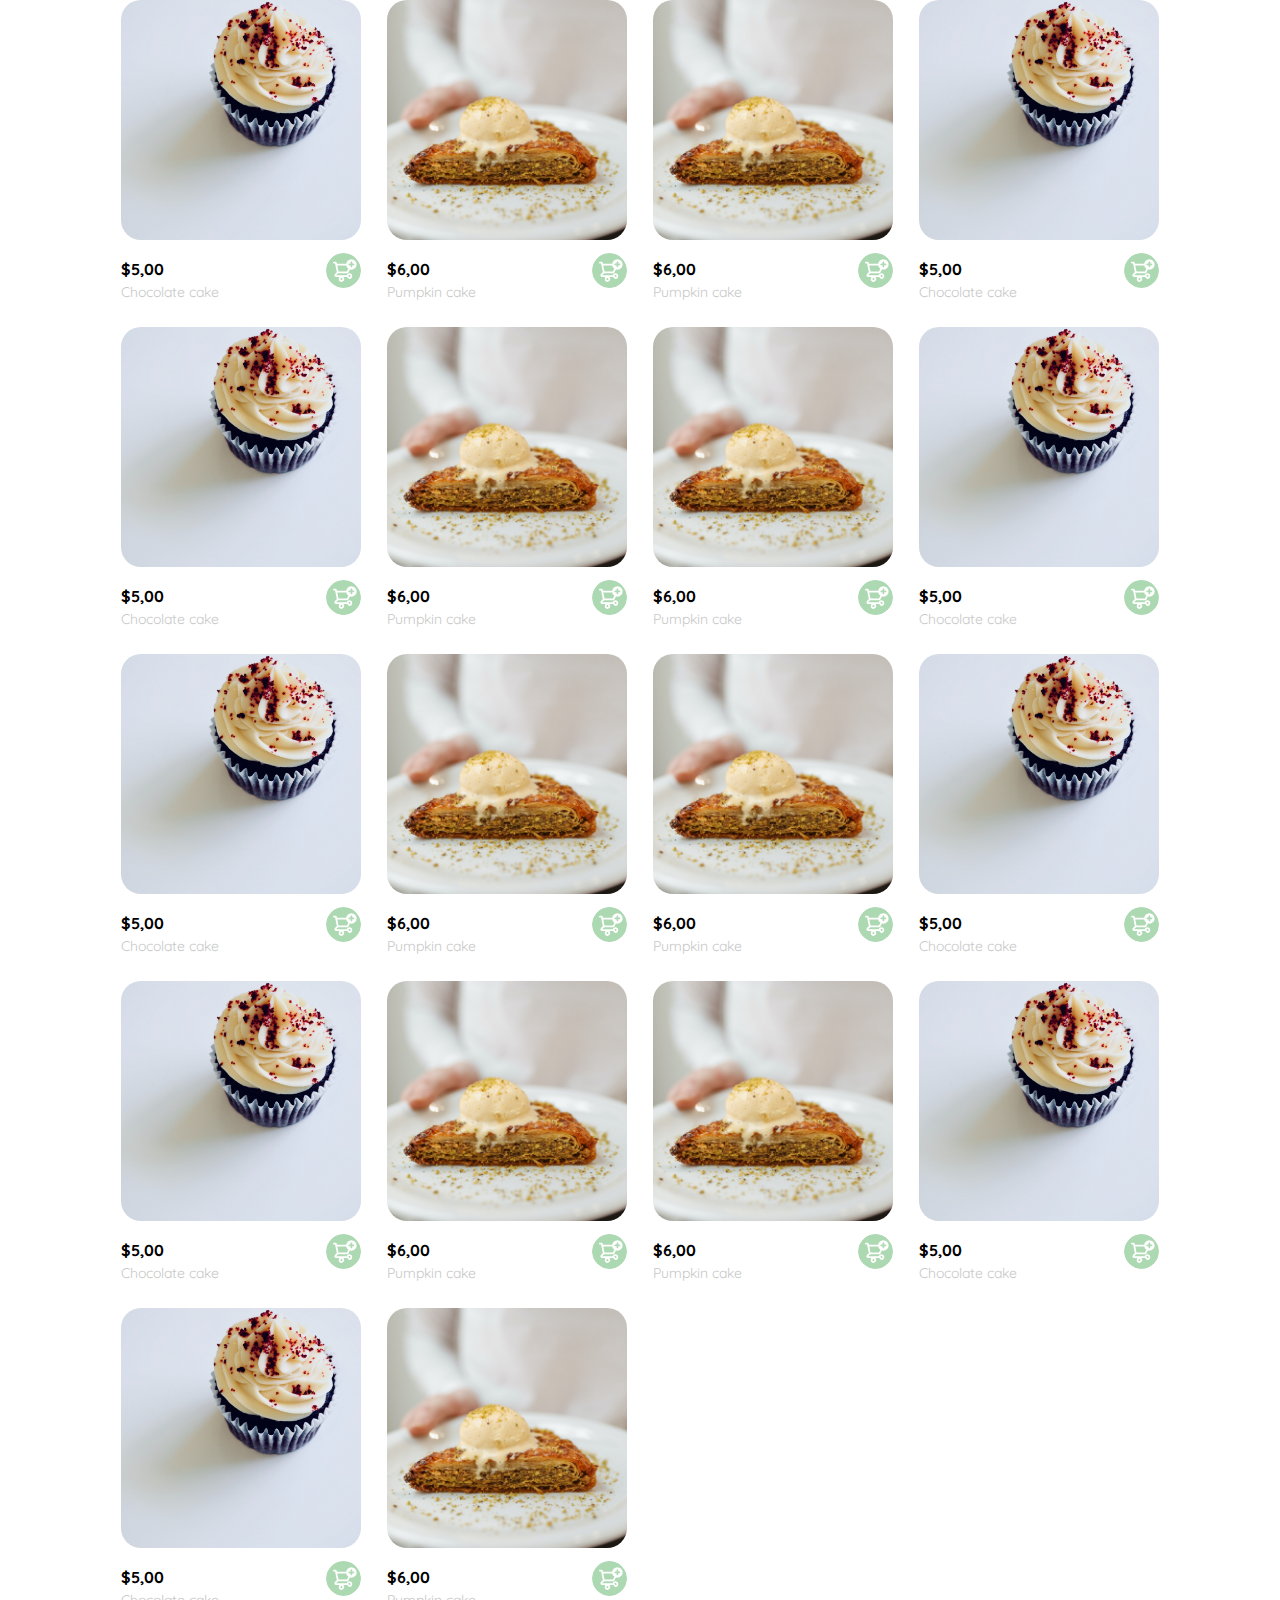
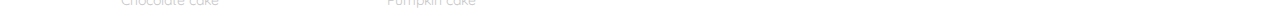
<file: index.html>
<!DOCTYPE html>
<html lang="en">
<head>
    <meta charset="UTF-8">
    <meta http-equiv="X-UA-Compatible" content="IE=edge">
    <meta name="viewport" content="width=device-width, initial-scale=1.0">
    <title>Yard Sale</title>
    <link rel="stylesheet" href="./css/main.css">
    <link rel="preconnect" href="https://fonts.googleapis.com">
    <link rel="preconnect" href="https://fonts.gstatic.com" crossorigin>
    <link href="https://fonts.googleapis.com/css2?family=Quicksand:wght@300;500;700&display=swap" rel="stylesheet">
</head>
<body>
    <main class="main">
        <section class="main--container">
            <div class="main--card-container">
                <div class="main--product-card">
                    <img src="./assets/Products/cake.jpg" alt="" srcset="">
                    <div class="product-card--info">
                        <div>
                            <p>$5,00</p>
                            <p>Chocolate cake</p>
                        </div>
                        <figure>
                            <img src="./assets/Icons/bt_add_to_cart.svg">
                        </figure>
                    </div>
                </div>

                <div class="main--product-card">
                    <img src="./assets/Products/cake-2.jpg" alt="" srcset="">
                    <div class="product-card--info">
                        <div>
                            <p>$6,00</p>
                            <p>Pumpkin cake</p>
                        </div>
                        <figure>
                            <img src="./assets/Icons/bt_add_to_cart.svg">
                        </figure>
                    </div>
                </div>

                <div class="main--product-card">
                    <img src="./assets/Products/cake-2.jpg" alt="" srcset="">
                    <div class="product-card--info">
                        <div>
                            <p>$6,00</p>
                            <p>Pumpkin cake</p>
                        </div>
                        <figure>
                            <img src="./assets/Icons/bt_add_to_cart.svg">
                        </figure>
                    </div>
                </div>

                <div class="main--product-card">
                    <img src="./assets/Products/cake.jpg" alt="" srcset="">
                    <div class="product-card--info">
                        <div>
                            <p>$5,00</p>
                            <p>Chocolate cake</p>
                        </div>
                        <figure>
                            <img src="./assets/Icons/bt_add_to_cart.svg">
                        </figure>
                    </div>
                </div>

                <div class="main--product-card">
                    <img src="./assets/Products/cake.jpg" alt="" srcset="">
                    <div class="product-card--info">
                        <div>
                            <p>$5,00</p>
                            <p>Chocolate cake</p>
                        </div>
                        <figure>
                            <img src="./assets/Icons/bt_add_to_cart.svg">
                        </figure>
                    </div>
                </div>

                <div class="main--product-card">
                    <img src="./assets/Products/cake-2.jpg" alt="" srcset="">
                    <div class="product-card--info">
                        <div>
                            <p>$6,00</p>
                            <p>Pumpkin cake</p>
                        </div>
                        <figure>
                            <img src="./assets/Icons/bt_add_to_cart.svg">
                        </figure>
                    </div>
                </div>

                <div class="main--product-card">
                    <img src="./assets/Products/cake-2.jpg" alt="" srcset="">
                    <div class="product-card--info">
                        <div>
                            <p>$6,00</p>
                            <p>Pumpkin cake</p>
                        </div>
                        <figure>
                            <img src="./assets/Icons/bt_add_to_cart.svg">
                        </figure>
                    </div>
                </div>

                <div class="main--product-card">
                    <img src="./assets/Products/cake.jpg" alt="" srcset="">
                    <div class="product-card--info">
                        <div>
                            <p>$5,00</p>
                            <p>Chocolate cake</p>
                        </div>
                        <figure>
                            <img src="./assets/Icons/bt_add_to_cart.svg">
                        </figure>
                    </div>
                </div>

                <div class="main--product-card">
                    <img src="./assets/Products/cake.jpg" alt="" srcset="">
                    <div class="product-card--info">
                        <div>
                            <p>$5,00</p>
                            <p>Chocolate cake</p>
                        </div>
                        <figure>
                            <img src="./assets/Icons/bt_add_to_cart.svg">
                        </figure>
                    </div>
                </div>

                <div class="main--product-card">
                    <img src="./assets/Products/cake-2.jpg" alt="" srcset="">
                    <div class="product-card--info">
                        <div>
                            <p>$6,00</p>
                            <p>Pumpkin cake</p>
                        </div>
                        <figure>
                            <img src="./assets/Icons/bt_add_to_cart.svg">
                        </figure>
                    </div>
                </div>

                <div class="main--product-card">
                    <img src="./assets/Products/cake-2.jpg" alt="" srcset="">
                    <div class="product-card--info">
                        <div>
                            <p>$6,00</p>
                            <p>Pumpkin cake</p>
                        </div>
                        <figure>
                            <img src="./assets/Icons/bt_add_to_cart.svg">
                        </figure>
                    </div>
                </div>

                <div class="main--product-card">
                    <img src="./assets/Products/cake.jpg" alt="" srcset="">
                    <div class="product-card--info">
                        <div>
                            <p>$5,00</p>
                            <p>Chocolate cake</p>
                        </div>
                        <figure>
                            <img src="./assets/Icons/bt_add_to_cart.svg">
                        </figure>
                    </div>
                </div>

                <div class="main--product-card">
                    <img src="./assets/Products/cake.jpg" alt="" srcset="">
                    <div class="product-card--info">
                        <div>
                            <p>$5,00</p>
                            <p>Chocolate cake</p>
                        </div>
                        <figure>
                            <img src="./assets/Icons/bt_add_to_cart.svg">
                        </figure>
                    </div>
                </div>

                <div class="main--product-card">
                    <img src="./assets/Products/cake-2.jpg" alt="" srcset="">
                    <div class="product-card--info">
                        <div>
                            <p>$6,00</p>
                            <p>Pumpkin cake</p>
                        </div>
                        <figure>
                            <img src="./assets/Icons/bt_add_to_cart.svg">
                        </figure>
                    </div>
                </div>

                <div class="main--product-card">
                    <img src="./assets/Products/cake-2.jpg" alt="" srcset="">
                    <div class="product-card--info">
                        <div>
                            <p>$6,00</p>
                            <p>Pumpkin cake</p>
                        </div>
                        <figure>
                            <img src="./assets/Icons/bt_add_to_cart.svg">
                        </figure>
                    </div>
                </div>

                <div class="main--product-card">
                    <img src="./assets/Products/cake.jpg" alt="" srcset="">
                    <div class="product-card--info">
                        <div>
                            <p>$5,00</p>
                            <p>Chocolate cake</p>
                        </div>
                        <figure>
                            <img src="./assets/Icons/bt_add_to_cart.svg">
                        </figure>
                    </div>
                </div>

                <div class="main--product-card">
                    <img src="./assets/Products/cake.jpg" alt="" srcset="">
                    <div class="product-card--info">
                        <div>
                            <p>$5,00</p>
                            <p>Chocolate cake</p>
                        </div>
                        <figure>
                            <img src="./assets/Icons/bt_add_to_cart.svg">
                        </figure>
                    </div>
                </div>

                <div class="main--product-card">
                    <img src="./assets/Products/cake-2.jpg" alt="" srcset="">
                    <div class="product-card--info">
                        <div>
                            <p>$6,00</p>
                            <p>Pumpkin cake</p>
                        </div>
                        <figure>
                            <img src="./assets/Icons/bt_add_to_cart.svg">
                        </figure>
                    </div>
                </div>

            </div>
        </section>
    </main>
</body>
</html>
</file>
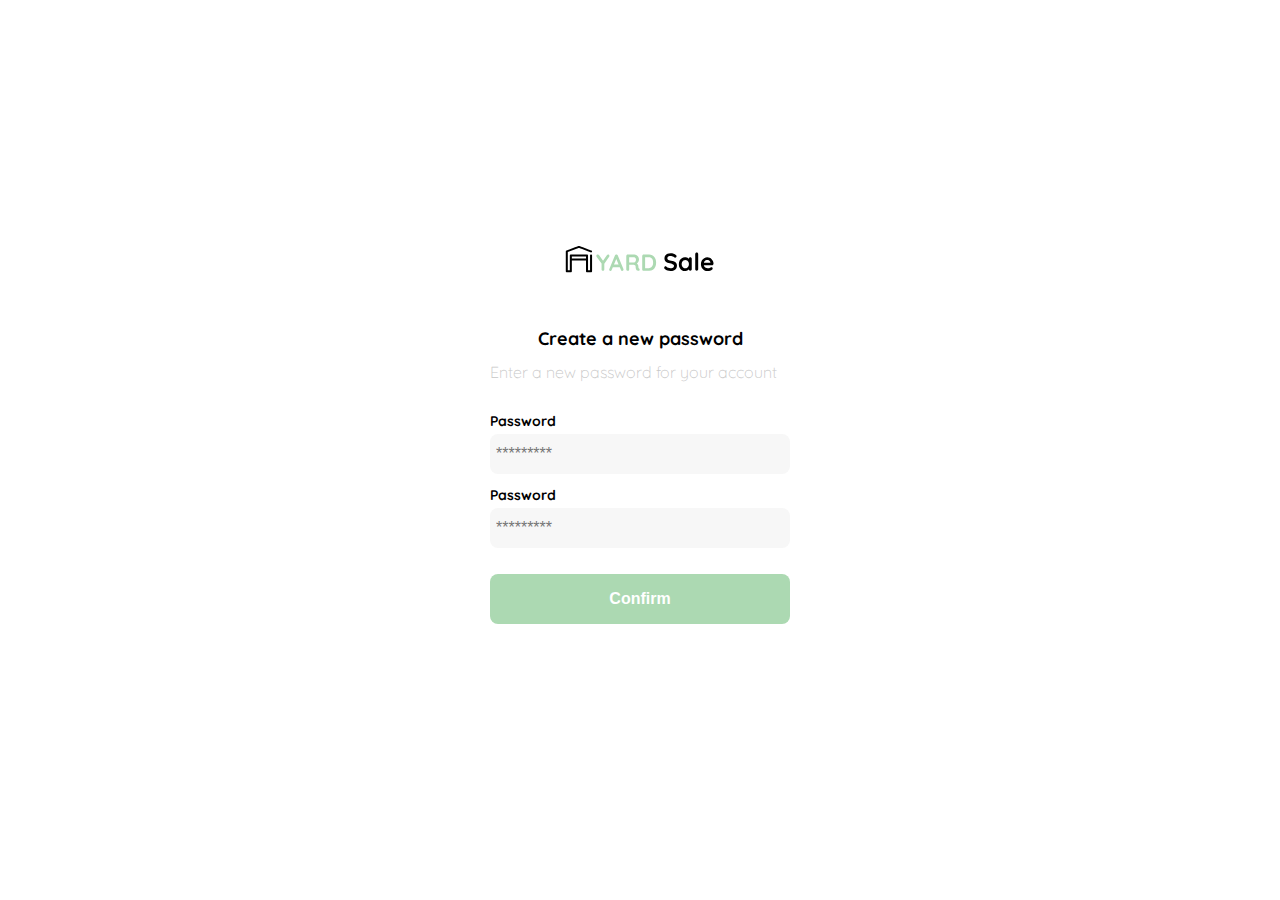
<file: create-password.html>
<!DOCTYPE html>
<html lang="en">
<head>
    <meta charset="UTF-8">
    <meta http-equiv="X-UA-Compatible" content="IE=edge">
    <meta name="viewport" content="width=device-width, initial-scale=1.0">
    <title>Create a new password</title>
    <link rel="preconnect" href="https://fonts.gstatic.com" crossorigin>
    <link href="https://fonts.googleapis.com/css2?family=Quicksand:wght@300;500;700&display=swap" rel="stylesheet">
    <link rel="stylesheet" href="./css/create-password.css">
</head>
<body>
    <section class="login">
        <section class="login--form-container">
                <img src="./assets/Logos/logo_yard_sale.svg" alt="logo" class="login--form-container__logo">

            <h1 class="login--form-container__title">Create a new password</h1>
            <p class="login--form-container__subtitle">Enter a new password for your account</p>

            <form action="/" class="login--form-container__form">
                <label for="password" class="form--label">Password</label>
                <input type="password" id="form--password" placeholder="*********" class="input input-password">

                <label for="new-password" class="form--label">Password</label>
                <input type="password" id="new-form--password" placeholder="*********" class="input input-password">

                <input type="submit" value="Confirm" class="primary-button form--button">
            </form>
        </section>
    </section>
</body>
</html>
</file>
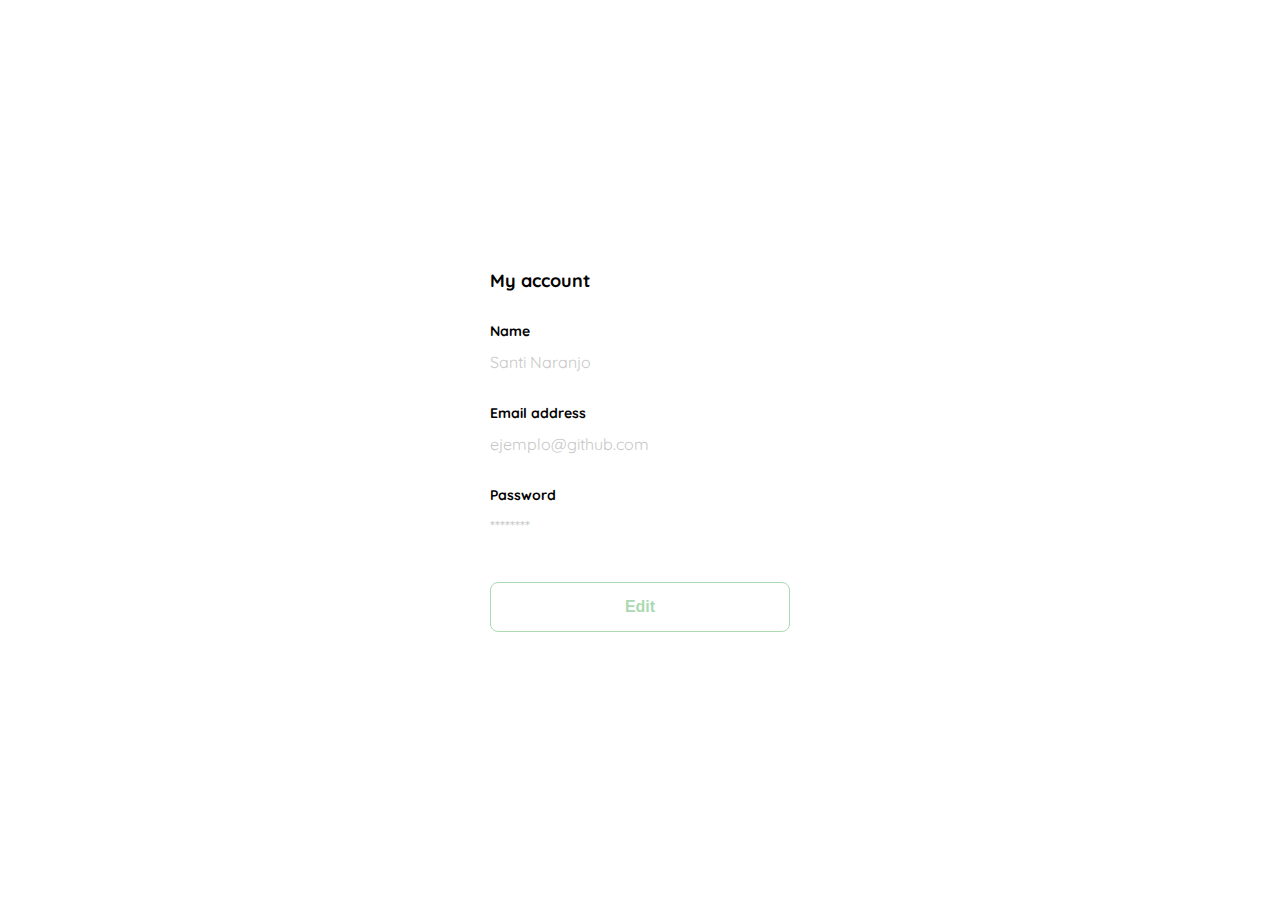
<file: edit-my-account.html>
<!DOCTYPE html>
<html lang="en">
<head>
    <meta charset="UTF-8">
    <meta http-equiv="X-UA-Compatible" content="IE=edge">
    <meta name="viewport" content="width=device-width, initial-scale=1.0">
    <title>Create a new password</title>
    <link rel="preconnect" href="https://fonts.gstatic.com" crossorigin>
    <link href="https://fonts.googleapis.com/css2?family=Quicksand:wght@300;500;700&display=swap" rel="stylesheet">
    <link rel="stylesheet" href="./css/edit-my-account.css">
</head>
<body>
    <section class="login">
        <section class="login--form-container">


            <h1 class="login--form-container__title">My account</h1>

            <form action="/" class="login--form-container__form">

                <div class="form-top">
                    <label for="name" class="form--label">Name</label>
                    <p class="value">Santi Naranjo</p>

                    <label for="email" class="form--label">Email address</label>
                    <p class="value">ejemplo@github.com</p>

                    <label for="password" class="form--label">Password</label>
                    <p class="value">********</p>
                </div>


                <input type="submit" value="Edit" class="secondary-button form--button">
            </form>
        </section>
    </section>
</body>
</html>
</file>
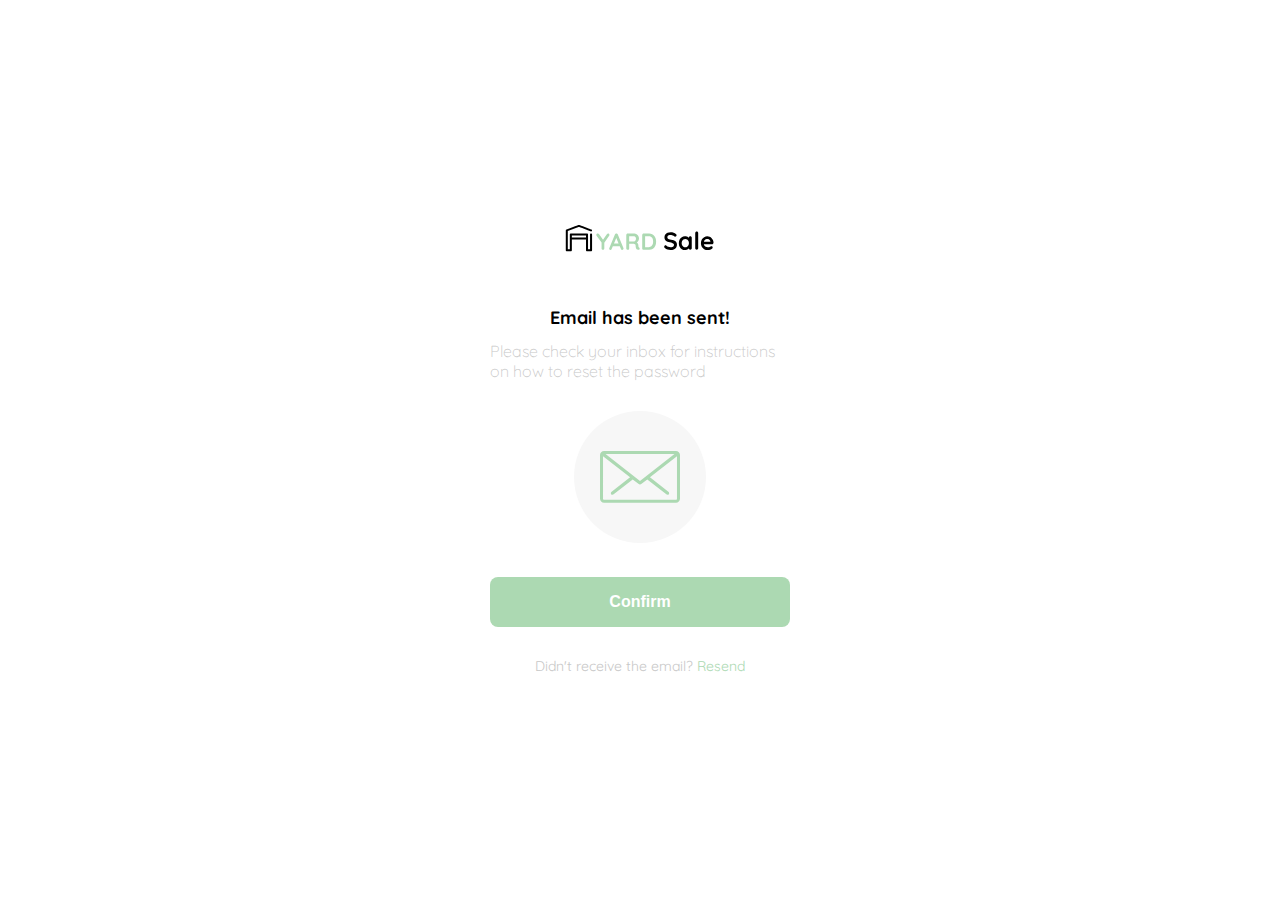
<file: email-sent.html>
<!DOCTYPE html>
<html lang="en">
<head>
    <meta charset="UTF-8">
    <meta http-equiv="X-UA-Compatible" content="IE=edge">
    <meta name="viewport" content="width=device-width, initial-scale=1.0">
    <title>Create a new password</title>
    <link rel="preconnect" href="https://fonts.gstatic.com" crossorigin>
    <link href="https://fonts.googleapis.com/css2?family=Quicksand:wght@300;500;700&display=swap" rel="stylesheet">
    <link rel="stylesheet" href="./css/email-sent.css">
</head>
<body>
    <section class="email">
        <section class="email--form-container">
                <img src="./assets/Logos/logo_yard_sale.svg" alt="logo" class="email--form-container__logo">

            <h1 class="email--form-container__title">Email has been sent!</h1>
            <p class="email--form-container__subtitle">Please check your inbox for instructions on how to reset the password</p>

            <figure class="email--image">
                <img src="./assets/Icons/email.svg">
            </figure>

            <form action="/" class="email--form-container__form">
                <input type="submit" value="Confirm" class="primary-button form--button">
            </form>

            <p class="email--resend">
                <span>Didn't receive the email?</span>
                <a href="/">Resend</a>
            </p>
        </section>
    </section>
</body>
</html>
</file>
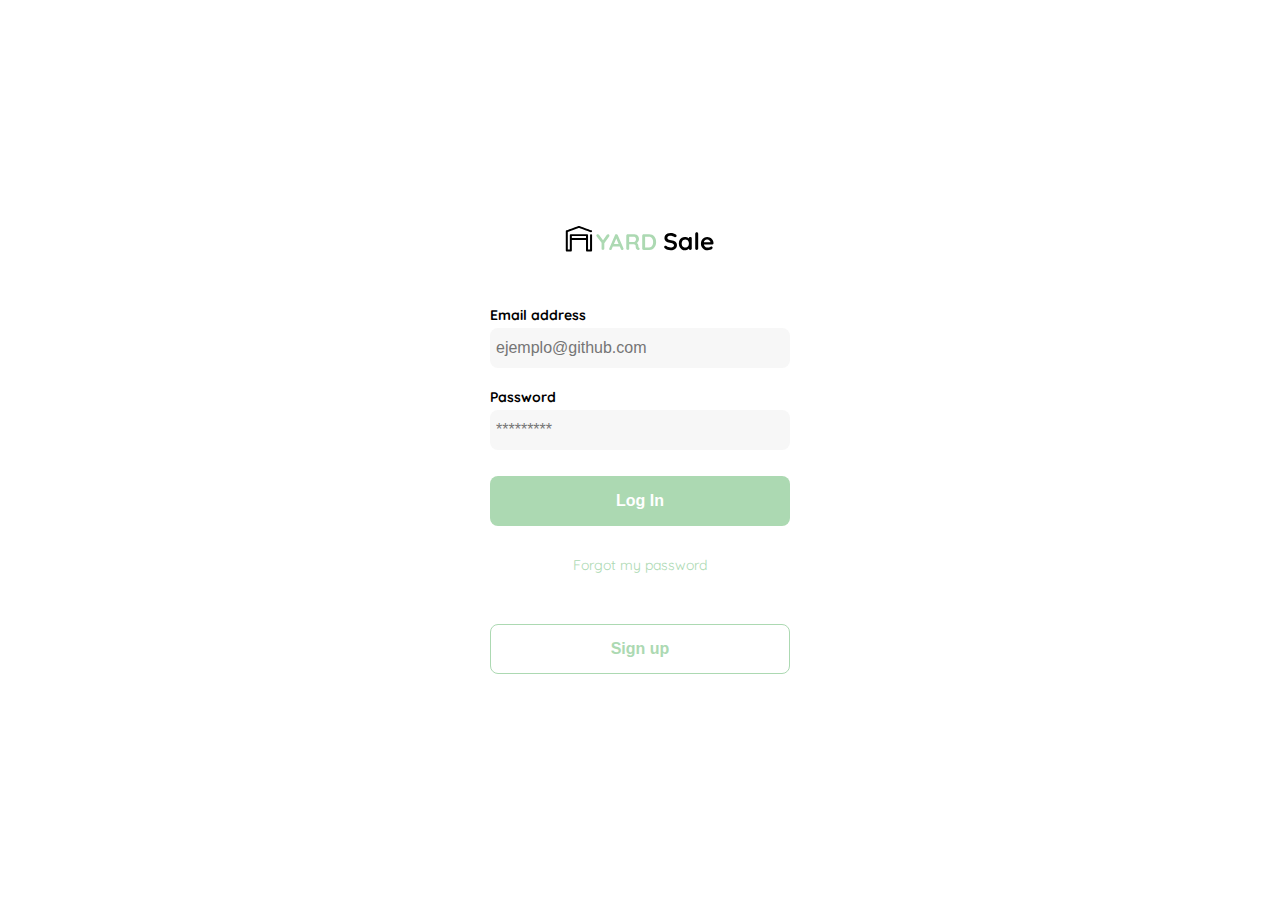
<file: login.html>
<!DOCTYPE html>
<html lang="en">
<head>
    <meta charset="UTF-8">
    <meta http-equiv="X-UA-Compatible" content="IE=edge">
    <meta name="viewport" content="width=device-width, initial-scale=1.0">
    <title>Create a new password</title>
    <link rel="preconnect" href="https://fonts.gstatic.com" crossorigin>
    <link href="https://fonts.googleapis.com/css2?family=Quicksand:wght@300;500;700&display=swap" rel="stylesheet">
    <link rel="stylesheet" href="./css/login.css">
</head>
<body>
    <section class="login">
        <section class="login--form-container">
                <img src="./assets/Logos/logo_yard_sale.svg" alt="logo" class="login--form-container__logo">

            <form action="/" class="login--form-container__form">
                <label for="email" class="form--label">Email address</label>
                <input type="text" id="form--email" placeholder="ejemplo@github.com" class="input input-email">

                <label for="password" class="form--label">Password</label>
                <input type="password" id="new-form--password" placeholder="*********" class="input input-password">

                <input type="submit" value="Log In" class="primary-button form--button">

                <a href="/">Forgot my password</a>

                <button class="secondary-button signup-button">Sign up</button>
            </form>
        </section>
    </section>
</body>
</html>
</file>
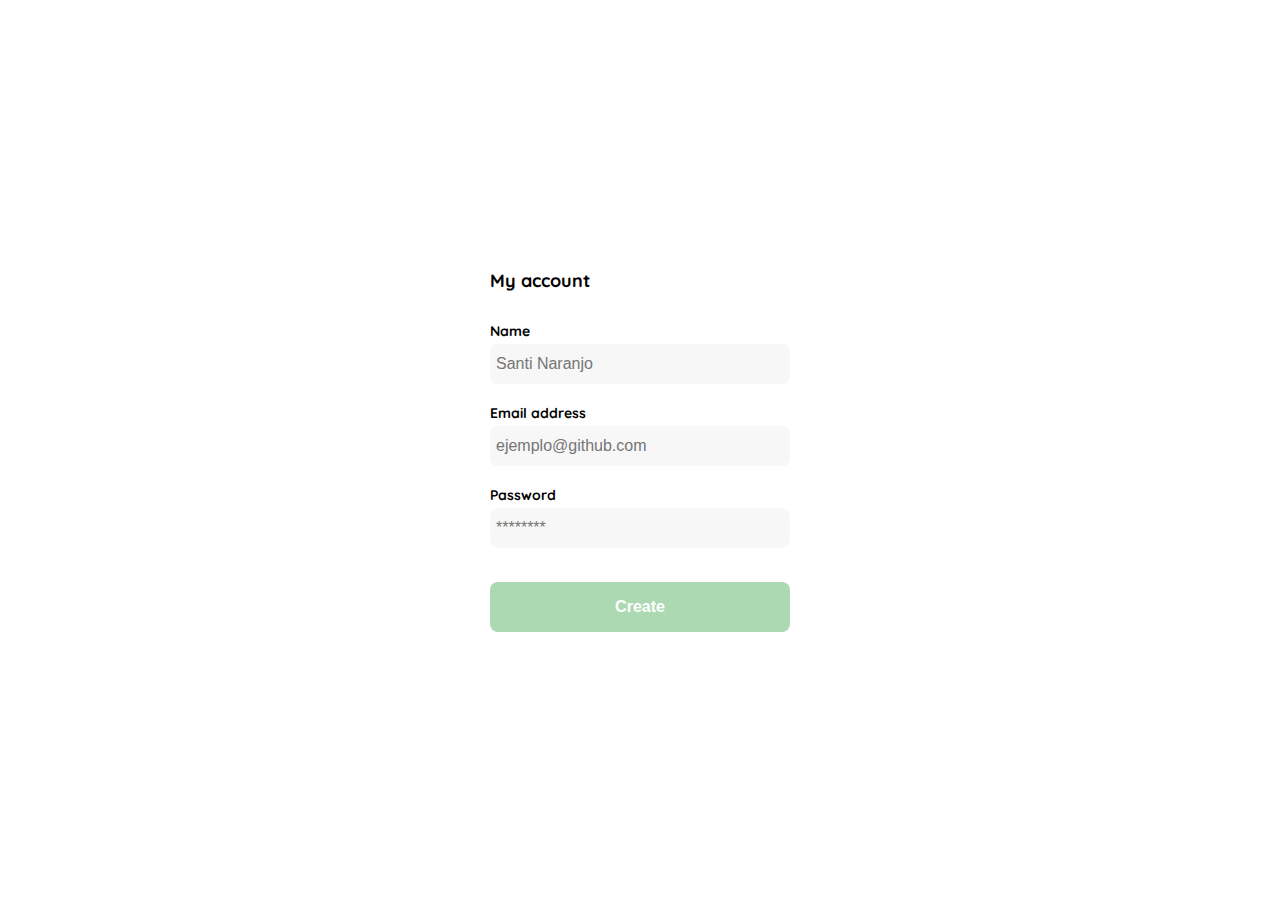
<file: my-account.html>
<!DOCTYPE html>
<html lang="en">
<head>
    <meta charset="UTF-8">
    <meta http-equiv="X-UA-Compatible" content="IE=edge">
    <meta name="viewport" content="width=device-width, initial-scale=1.0">
    <title>Create a new password</title>
    <link rel="preconnect" href="https://fonts.gstatic.com" crossorigin>
    <link href="https://fonts.googleapis.com/css2?family=Quicksand:wght@300;500;700&display=swap" rel="stylesheet">
    <link rel="stylesheet" href="./css/my-account.css">
</head>
<body>
    <section class="login">
        <section class="login--form-container">


            <h1 class="login--form-container__title">My account</h1>

            <form action="/" class="login--form-container__form">

                <div class="form-top">
                    <label for="name" class="form--label">Name</label>
                    <input type="text" id="name" placeholder="Santi Naranjo" class="input input-name">

                    <label for="email" class="form--label">Email address</label>
                    <input type="text" id="form--email" placeholder="ejemplo@github.com" class="input input-email">

                    <label for="password" class="form--label">Password</label>
                    <input type="text" id="form--password" placeholder="********" class="input input-password">
                </div>


                <input type="submit" value="Create" class="primary-button form--button secondary-button">
            </form>
        </section>
    </section>
</body>
</html>
</file>
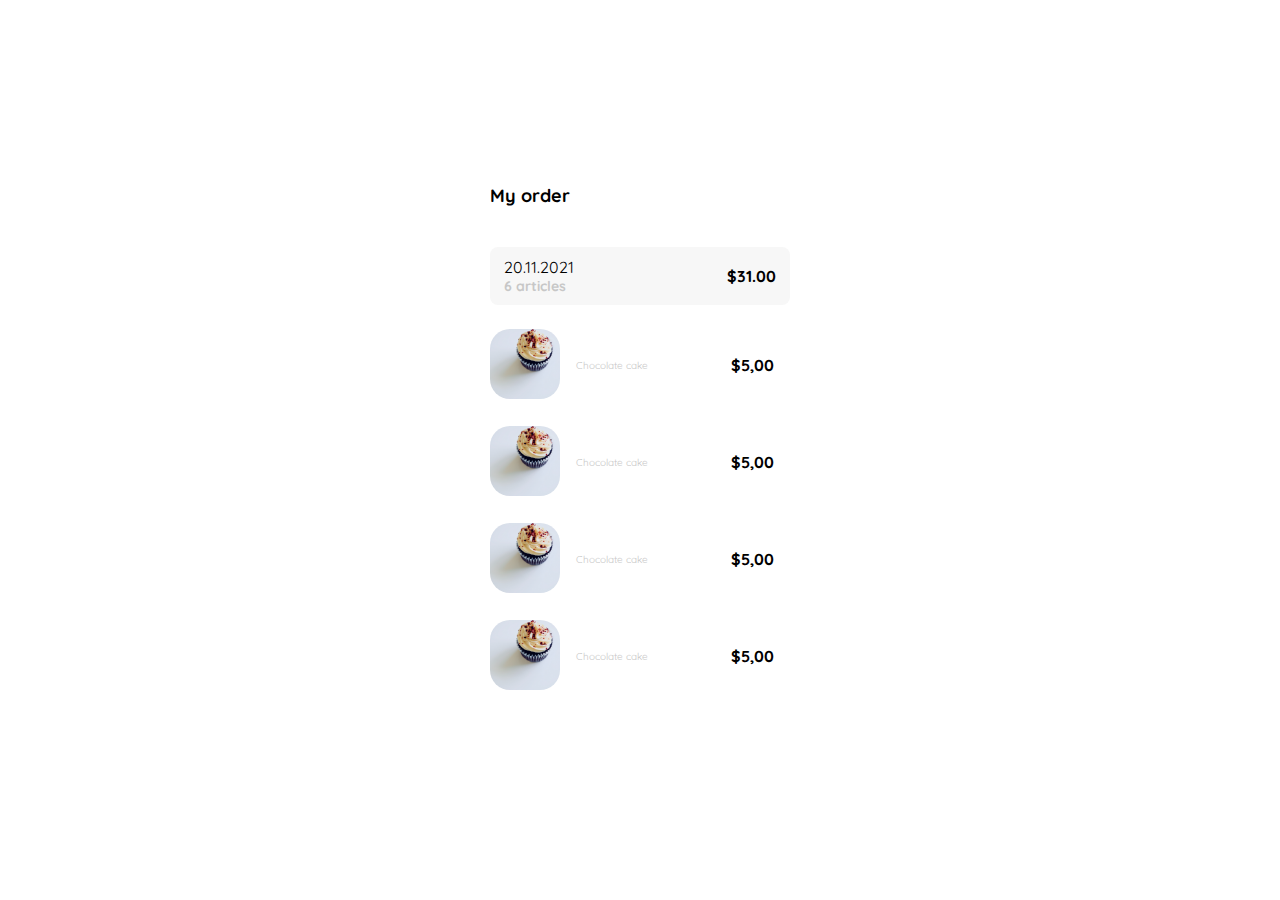
<file: my-order.html>
<!DOCTYPE html>
<html lang="en">
<head>
    <meta charset="UTF-8">
    <meta http-equiv="X-UA-Compatible" content="IE=edge">
    <meta name="viewport" content="width=device-width, initial-scale=1.0">
    <title>Yard Sale</title>
    <link rel="stylesheet" href="./css/my-order.css">
    <link rel="preconnect" href="https://fonts.googleapis.com">
    <link rel="preconnect" href="https://fonts.gstatic.com" crossorigin>
    <link href="https://fonts.googleapis.com/css2?family=Quicksand:wght@300;500;700&display=swap" rel="stylesheet">
</head>
<body>
    <main>
        <section class="my-order">
            <div class="my-order--container">

                <h1 class="title">My order</h1>

                <div class="my-order--content">
                    <div class="order">
                        <p>
                            <span>20.11.2021</span>
                            <span>6 articles</span>
                        </p>
                        <p>$31.00</p>
                    </div>

                    <div class="shopping-cart">
                        <figure>
                            <img src="./assets/Products/cake.jpg" alt="Chocolate cake">
                        </figure>
                        <p>Chocolate cake</p>
                        <p>$5,00</p>
                    </div>
        
                    <div class="shopping-cart">
                        <figure>
                            <img src="./assets/Products/cake.jpg" alt="Chocolate cake">
                        </figure>
                        <p>Chocolate cake</p>
                        <p>$5,00</p>
                    </div>
        
                    <div class="shopping-cart">
                        <figure>
                            <img src="./assets/Products/cake.jpg" alt="Chocolate cake">
                        </figure>
                        <p>Chocolate cake</p>
                        <p>$5,00</p>
                    </div>
        
                    <div class="shopping-cart">
                        <figure>
                            <img src="./assets/Products/cake.jpg" alt="Chocolate cake">
                        </figure>
                        <p>Chocolate cake</p>
                        <p>$5,00</p>
                    </div>
                </div>
            </div>

        </section>
    </main>
</body>
</html>
</file>
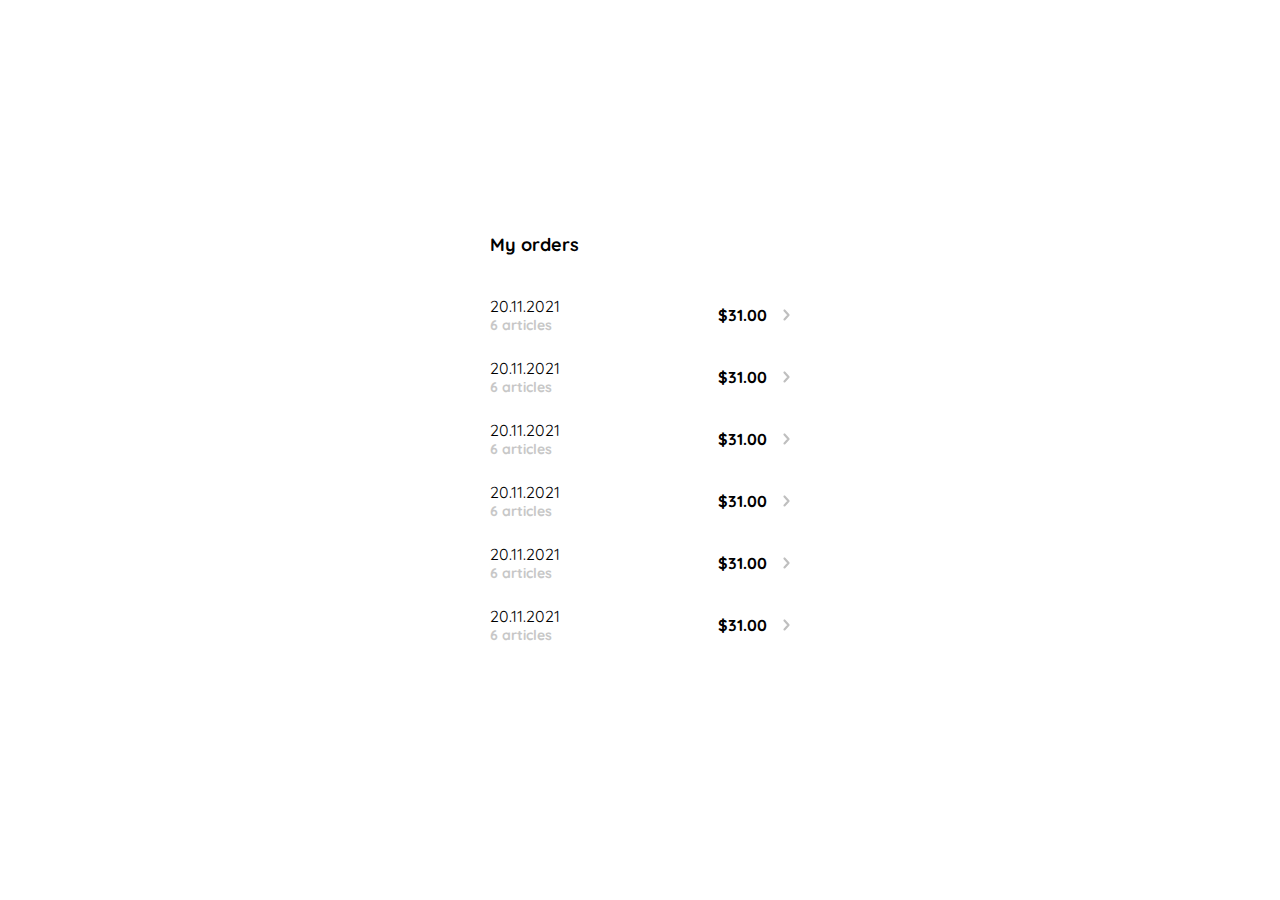
<file: my-orders.html>
<!DOCTYPE html>
<html lang="en">
<head>
    <meta charset="UTF-8">
    <meta http-equiv="X-UA-Compatible" content="IE=edge">
    <meta name="viewport" content="width=device-width, initial-scale=1.0">
    <title>Yard Sale</title>
    <link rel="stylesheet" href="./css/my-orders.css">
    <link rel="preconnect" href="https://fonts.googleapis.com">
    <link rel="preconnect" href="https://fonts.gstatic.com" crossorigin>
    <link href="https://fonts.googleapis.com/css2?family=Quicksand:wght@300;500;700&display=swap" rel="stylesheet">
</head>
<body>
    <main>
        <section class="my-order">
            <div class="my-order--container">

                <h1 class="title">My orders</h1>

                <div class="my-order--content">
                    <div class="order">
                        <p>
                            <span>20.11.2021</span>
                            <span>6 articles</span>
                        </p>
                        <p>$31.00</p>
                        <img src="./assets/Icons/flechita.svg" alt="">
                    </div>

                    <div class="order">
                        <p>
                            <span>20.11.2021</span>
                            <span>6 articles</span>
                        </p>
                        <p>$31.00</p>
                        <img src="./assets/Icons/flechita.svg" alt="">
                    </div>

                    <div class="order">
                        <p>
                            <span>20.11.2021</span>
                            <span>6 articles</span>
                        </p>
                        <p>$31.00</p>
                        <img src="./assets/Icons/flechita.svg" alt="">
                    </div>

                    <div class="order">
                        <p>
                            <span>20.11.2021</span>
                            <span>6 articles</span>
                        </p>
                        <p>$31.00</p>
                        <img src="./assets/Icons/flechita.svg" alt="">
                    </div>

                    <div class="order">
                        <p>
                            <span>20.11.2021</span>
                            <span>6 articles</span>
                        </p>
                        <p>$31.00</p>
                        <img src="./assets/Icons/flechita.svg" alt="">
                    </div>

                    <div class="order">
                        <p>
                            <span>20.11.2021</span>
                            <span>6 articles</span>
                        </p>
                        <p>$31.00</p>
                        <img src="./assets/Icons/flechita.svg" alt="">
                    </div>

                </div>
            </div>

        </section>
    </main>
</body>
</html>
</file>
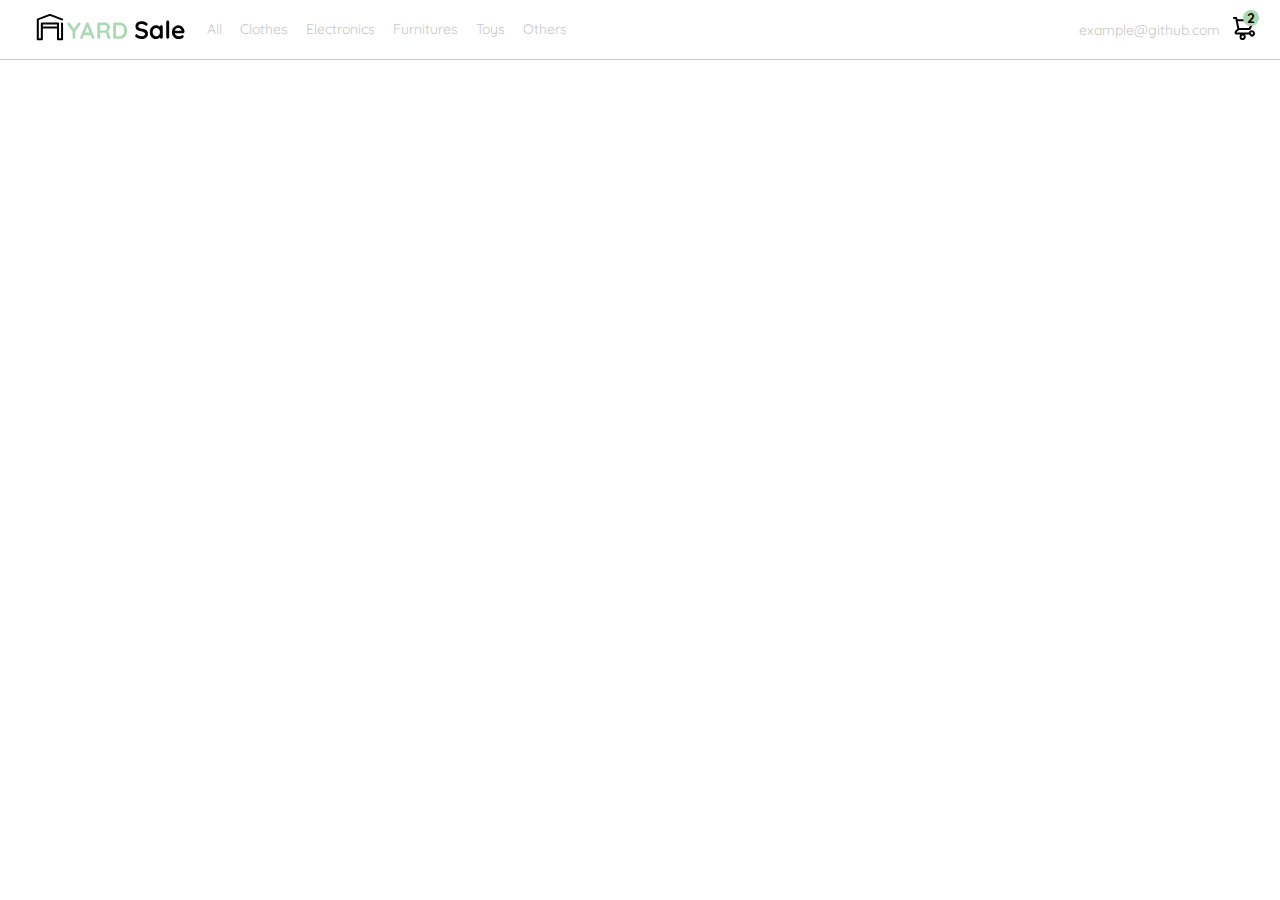
<file: navbar.html>
<!DOCTYPE html>
<html lang="en">
<head>
    <meta charset="UTF-8">
    <meta http-equiv="X-UA-Compatible" content="IE=edge">
    <meta name="viewport" content="width=device-width, initial-scale=1.0">
    <title>Yard Sale</title>
    <link rel="stylesheet" href="./css/navbar.css">
    <link rel="preconnect" href="https://fonts.googleapis.com">
    <link rel="preconnect" href="https://fonts.gstatic.com" crossorigin>
    <link href="https://fonts.googleapis.com/css2?family=Quicksand:wght@300;500;700&display=swap" rel="stylesheet">
</head>
<body>
    <nav>
        <img src="./assets/Icons/icon_menu.svg" alt="menu" class="menu">

        <div class="navbar-left">
            <img src="./assets/Logos/logo_yard_sale.svg" alt="logo" class="logo">
            <ul>
                <li><a href="">All</a></li>
                <li><a href="">Clothes</a></li>
                <li><a href="">Electronics</a></li>
                <li><a href="">Furnitures</a></li>
                <li><a href="">Toys</a></li>
                <li><a href="">Others</a></li>
            </ul>
        </div>

        <div class="navbar-right">
            <ul>
                <li class="navbar-email">example@github.com</li>
                <li class="navbar-shopping-cart">
                    <img src="./assets/Icons/icon_shopping_cart.svg" alt="">
                    <div>2</div>
                </li>
            </ul>
        </div>
    </nav> 
</body>
</html>
</file>
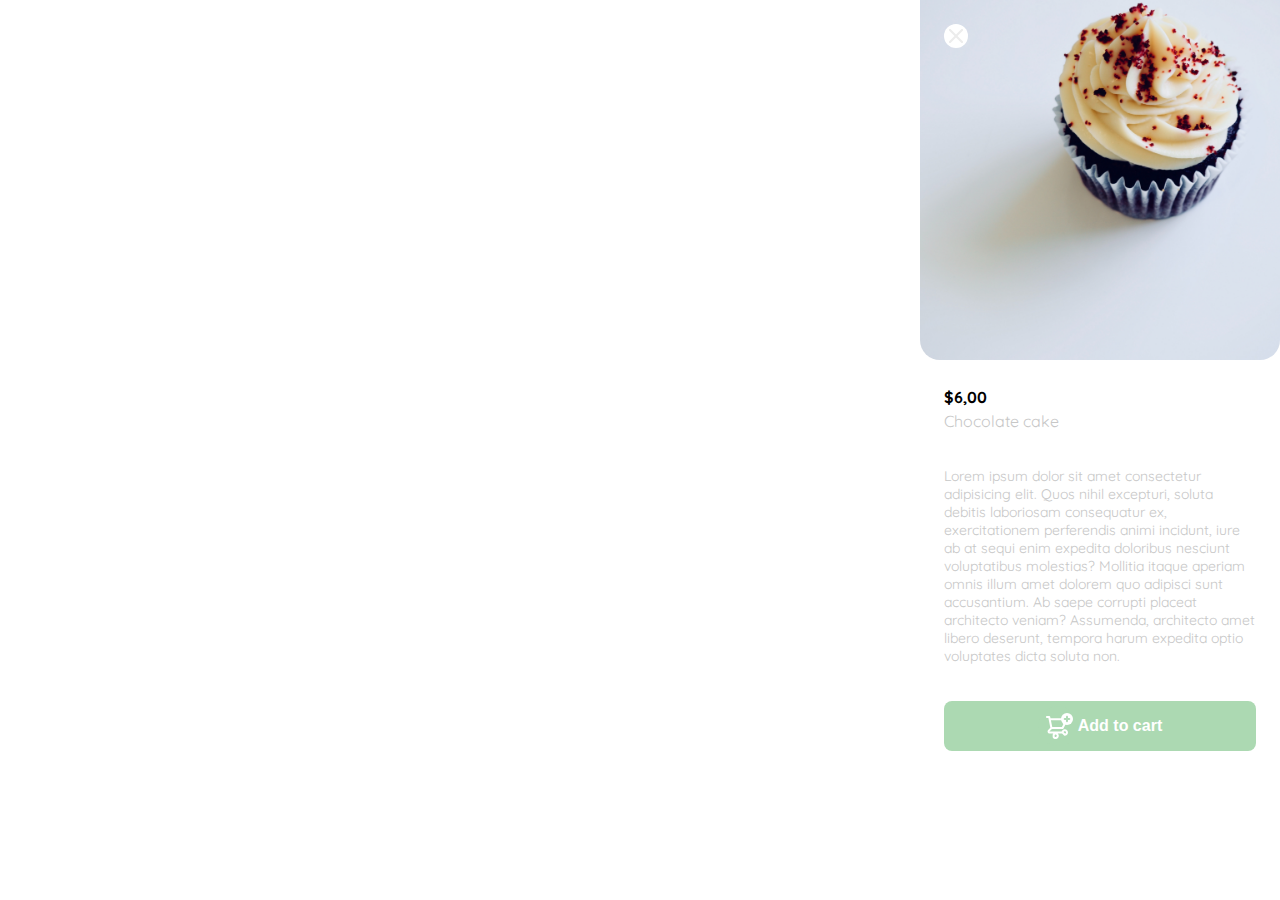
<file: product-detail.html>
<!DOCTYPE html>
<html lang="en">
<head>
    <meta charset="UTF-8">
    <meta http-equiv="X-UA-Compatible" content="IE=edge">
    <meta name="viewport" content="width=device-width, initial-scale=1.0">
    <title>Yard Sale</title>
    <link rel="stylesheet" href="./css/product-detail.css">
    <link rel="preconnect" href="https://fonts.googleapis.com">
    <link rel="preconnect" href="https://fonts.gstatic.com" crossorigin>
    <link href="https://fonts.googleapis.com/css2?family=Quicksand:wght@300;500;700&display=swap" rel="stylesheet">
</head>
<body>
    <aside class="product-detail">
        <div class="product-detail-close">
            <img src="./assets/Icons/icon_close.png" alt="">
        </div>
        <img src="./assets/Products/cake.jpg" alt="">
        <div class="product-info">
            <p>$6,00</p>
            <p>Chocolate cake</p>
            <p>Lorem ipsum dolor sit amet consectetur adipisicing elit. Quos nihil excepturi, soluta debitis laboriosam consequatur ex, exercitationem perferendis animi incidunt, iure ab at sequi enim expedita doloribus nesciunt voluptatibus molestias?
            Mollitia itaque aperiam omnis illum amet dolorem quo adipisci sunt accusantium. Ab saepe corrupti placeat architecto veniam? Assumenda, architecto amet libero deserunt, tempora harum expedita optio voluptates dicta soluta non.</p>
            <button class="primary-button add-to-cart-button">
                <img src="./assets/Icons/bt_add_to_cart.svg" alt="add to cart">
                Add to cart
            </button>
        </div>

    </aside>
</body>
</html>
</file>
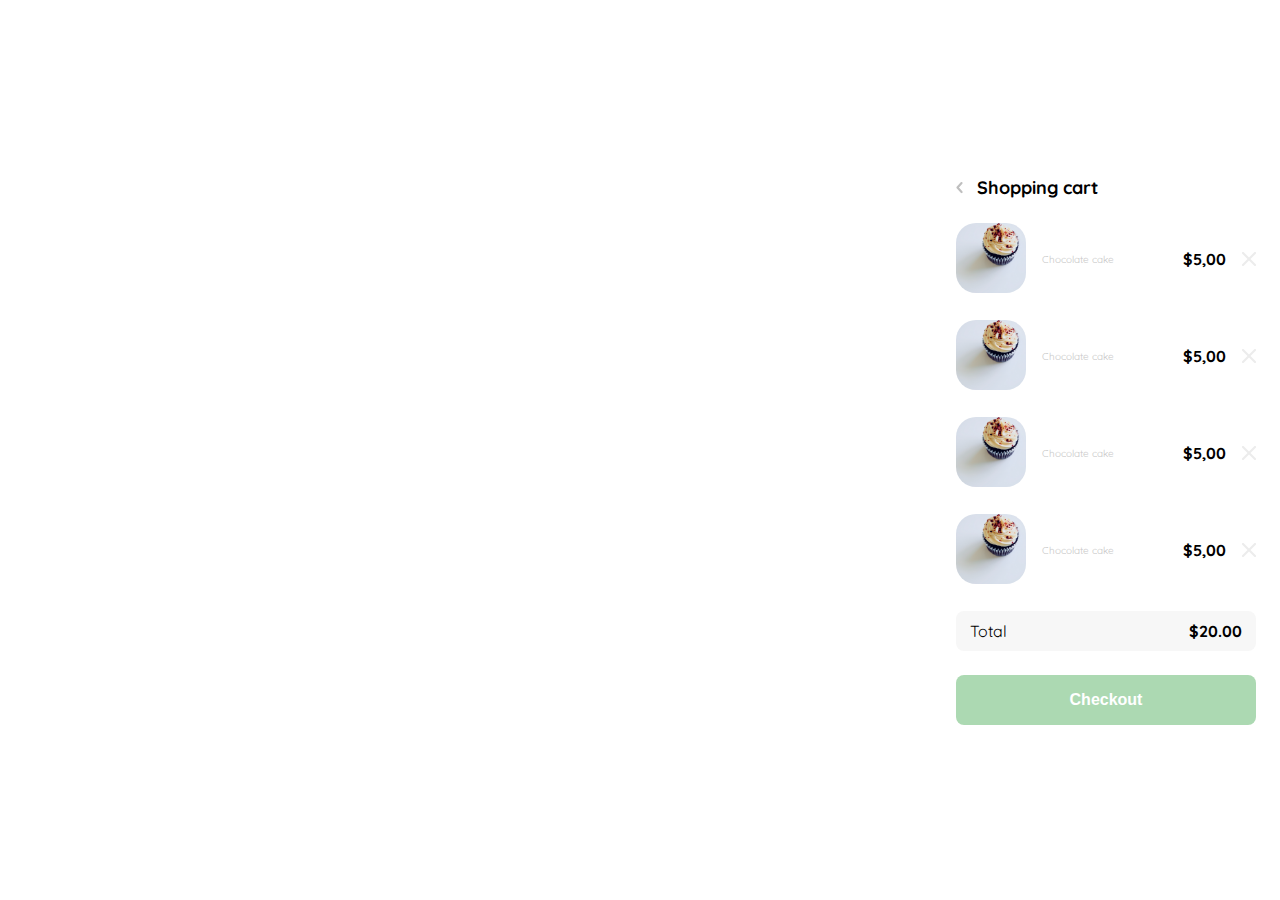
<file: shopping-cart.html>
<!DOCTYPE html>
<html lang="en">
<head>
    <meta charset="UTF-8">
    <meta http-equiv="X-UA-Compatible" content="IE=edge">
    <meta name="viewport" content="width=device-width, initial-scale=1.0">
    <title>Yard Sale</title>
    <link rel="stylesheet" href="./css/shopping-cart.css">
    <link rel="preconnect" href="https://fonts.googleapis.com">
    <link rel="preconnect" href="https://fonts.gstatic.com" crossorigin>
    <link href="https://fonts.googleapis.com/css2?family=Quicksand:wght@300;500;700&display=swap" rel="stylesheet">
</head>
<body>
    <main>
        <section class="my-order">
            <div class="my-order--container">
                <div class="title-container">
                    <img src="./assets/Icons/flechita.svg" alt="arrow">
                    <p class="title">Shopping cart</p>

                </div>

                <div class="my-order--content">
                    <div class="shopping-cart">
                        <figure>
                            <img src="./assets/Products/cake.jpg" alt="Chocolate cake">
                        </figure>
                        <p>Chocolate cake</p>
                        <p>$5,00</p>
                        <img src="./assets/Icons/icon_close.png" alt="">
                    </div>
                    
                    <div class="shopping-cart">
                        <figure>
                            <img src="./assets/Products/cake.jpg" alt="Chocolate cake">
                        </figure>
                        <p>Chocolate cake</p>
                        <p>$5,00</p>
                        <img src="./assets/Icons/icon_close.png" alt="">
                    </div>

                    <div class="shopping-cart">
                        <figure>
                            <img src="./assets/Products/cake.jpg" alt="Chocolate cake">
                        </figure>
                        <p>Chocolate cake</p>
                        <p>$5,00</p>
                        <img src="./assets/Icons/icon_close.png" alt="">
                    </div>

                    <div class="shopping-cart">
                        <figure>
                            <img src="./assets/Products/cake.jpg" alt="Chocolate cake">
                        </figure>
                        <p>Chocolate cake</p>
                        <p>$5,00</p>
                        <img src="./assets/Icons/icon_close.png" alt="">
                    </div>
                    

                    <div class="order">
                        <p>
                            <span>Total</span>
                        </p>
                        <p>$20.00</p>
                    </div>

                    <button class="primary-button">
                        Checkout
                    </button>
                </div>
            </div>

        </section>
    </main>
</body>
</html>
</file>
<file: css/main.css>
:root {
    --very-light-pink: #c7c7c7;
    --text-input-field: #f7f7f7;
    --hospital-green: #acd9b2;
    --white: #ffffff;
    --black: #000000;
    --sm: 1.4rem;
    --md: 1.6rem;
    --lg: 1.8rem;
}

* {
    box-sizing: border-box;
    padding: 0;
    margin: 0;
}

html {
    font-size: 62.5%;
    font-family: 'Quicksand', sans-serif;
}

.main--card-container {
    display: grid;
    grid-template-columns: repeat(auto-fill, 240px);
    gap: 26px;
    place-content: center;
}

.main--product-card {
    width: 240px;
}

.main--product-card img {
    width: 240px;
    height: 240px;
    border-radius: 20px;
    object-fit: cover;
}

.main--product-card figure img {
    width: 35px;
    height: 35px;
}

.product-card--info {
    display: flex;
    justify-content: space-between;
    align-items: center;
}

.product-card--info div p:nth-child(1) {
    font-weight: bold;
    font-size: var(--md);
    margin-top: 16px;
    margin-bottom: 4px;
}

.product-card--info div p:nth-child(2) {
    font-size: var(--sm);
    color: var(--very-light-pink);
}

@media (max-width: 640px) {
    .main--card-container {
        grid-template-columns: repeat(auto-fill, 140px);
    }

    .main--product-card {
        width: 140px;
    }
    
    .main--product-card img {
        width: 140px;
        height: 140px;
        border-radius: 20px;
        object-fit: cover;
    }
}
</file>
<file: css/create-password.css>
:root {
    --very-light-pink: #c7c7c7;
    --text-input-field: #f7f7f7;
    --hospital-green: #acd9b2;
    --white: #ffffff;
    --black: #000000;
    --sm: 1.4rem;
    --md: 1.6rem;
    --lg: 1.8rem;
}

* {
    box-sizing: border-box;
    padding: 0;
    margin: 0;
}

html {
    font-size: 62.5%;
    font-family: 'Quicksand', sans-serif;
}

.login {
    width: 100%;
    height: 100vh;
    display: grid;
    place-items: center;
}

.login--form-container {
    display: grid;
    grid-template-rows: auto 1fr auto;
    width: 300px;
}

.login--form-container__logo {
    width: 150px;
    margin-bottom: 50px;
    justify-self: center;
}

.login--form-container__title {
    font-size: var(--lg);
    margin-bottom: 12px;
    text-align: center;
}

.login--form-container__subtitle {
    color: var(--very-light-pink);
    font-size: var(--md);
    font-weight: 300;
    margin-bottom: 30px;
}

.login--form-container__form {
    display: flex;
    flex-direction: column;
}

.form--label {
    font-size: var(--sm);
    font-weight: bold;
    margin-bottom: 4px;
}

.input {
    background-color: var(--text-input-field);
    border: none;
    border-radius: 8px;
    height: 40px;
    font-size: var(--md);
    padding: 6px;
    margin-bottom: 12px;
}

.primary-button {
    background-color: var(--hospital-green);
    border-radius: 8px;
    border: none;
    color: var(--white);
    width: 100%;
    cursor: pointer;
    font-size: var(--md);
    font-weight: bold;
    height: 50px;
}

.form--button {
    margin-top: 14px;
    margin-bottom: 30px;
}
</file>
<file: css/edit-my-account.css>
:root {
    --very-light-pink: #c7c7c7;
    --text-input-field: #f7f7f7;
    --hospital-green: #acd9b2;
    --white: #ffffff;
    --black: #000000;
    --sm: 1.4rem;
    --md: 1.6rem;
    --lg: 1.8rem;
}

* {
    box-sizing: border-box;
    padding: 0;
    margin: 0;
}

html {
    font-size: 62.5%;
    font-family: 'Quicksand', sans-serif;
}

.login {
    width: 100%;
    height: 100vh;
    display: grid;
    place-items: center;
}

.login--form-container {
    display: grid;
    grid-template-rows: auto 1fr auto;
    width: 300px;
}

.login--form-container__logo {
    width: 150px;
    margin-bottom: 50px;
    justify-self: center;
}

.login--form-container__title {
    font-size: var(--lg);
    margin-bottom: 30px;
    text-align: start;
}

.login--form-container__subtitle {
    color: var(--very-light-pink);
    font-size: var(--md);
    font-weight: 300;
    margin-bottom: 30px;
}

.login--form-container__form, .form-top {
    display: flex;
    flex-direction: column;
}

.login--form-container__form a {
    color: var(--hospital-green);
    font-size: var(--sm);
    text-align: center;
    text-decoration: none;
    margin-bottom: 50px;
}

.form--label {
    font-size: var(--sm);
    font-weight: bold;
    margin-bottom: 4px;
}

.value {
    color: var(--very-light-pink);
    font-size: var(--md);
    margin: 8px 0 32px 0;
}

.secondary-button {
    background-color: var(--white);
    border-radius: 8px;
    border: 1px solid var(--hospital-green);
    color: var(--hospital-green);
    width: 100%;
    cursor: pointer;
    font-size: var(--md);
    font-weight: bold;
    height: 50px;
}

.form--button {
    margin-top: 14px;
}

@media (max-width: 640px) {
    .login .login--form-container {
        display: flex;
        flex-direction: column;
        justify-content: space-between;
        height: 100%;
        padding: 50px 0 20px 0;
    }
    .login--form-container__form {
        height: 100%;
        display: flex;
        justify-content: space-between;
    }
}
</file>
<file: css/email-sent.css>
:root {
    --very-light-pink: #c7c7c7;
    --text-input-field: #f7f7f7;
    --hospital-green: #acd9b2;
    --white: #ffffff;
    --black: #000000;
    --sm: 1.4rem;
    --md: 1.6rem;
    --lg: 1.8rem;
}

* {
    box-sizing: border-box;
    padding: 0;
    margin: 0;
}

html {
    font-size: 62.5%;
    font-family: 'Quicksand', sans-serif;
}

.email {
    width: 100%;
    height: 100vh;
    display: grid;
    place-items: center;
}

.email--form-container {
    display: grid;
    grid-template-rows: auto 1fr auto;
    width: 300px;
}

.email--form-container__logo {
    width: 150px;
    margin-bottom: 50px;
    justify-self: center;
}

.email--form-container__title {
    font-size: var(--lg);
    margin-bottom: 12px;
    text-align: center;
}

.email--form-container__subtitle {
    color: var(--very-light-pink);
    font-size: var(--md);
    font-weight: 300;
    margin-bottom: 30px;
}

.email--form-container__form {
    display: flex;
    flex-direction: column;
}

.form--label {
    font-size: var(--sm);
    font-weight: bold;
    margin-bottom: 4px;
}

.input {
    background-color: var(--text-input-field);
    border: none;
    border-radius: 8px;
    height: 40px;
    font-size: var(--md);
    padding: 6px;
    margin-bottom: 12px;
}

.primary-button {
    background-color: var(--hospital-green);
    border-radius: 8px;
    border: none;
    color: var(--white);
    width: 100%;
    cursor: pointer;
    font-size: var(--md);
    font-weight: bold;
    height: 50px;
}

.form--button {
    margin-top: 14px;
    margin-bottom: 30px;
}

.email--image {
    width: 132px;
    height: 132px;
    border-radius: 50%;
    background-color: var(--text-input-field);
    display: flex;
    justify-content: center;
    align-items: center;
    justify-self: center;
    margin-bottom: 20px;
}

.email--image img {
    width: 80px;
}

.email--resend {
    font-size: var(--sm);
    justify-self: center;
}

.email--resend span {
    color: var(--very-light-pink);
}

.email--resend a {
    color: var(--hospital-green);
    text-decoration: none;
}
</file>
<file: css/login.css>
:root {
    --very-light-pink: #c7c7c7;
    --text-input-field: #f7f7f7;
    --hospital-green: #acd9b2;
    --white: #ffffff;
    --black: #000000;
    --sm: 1.4rem;
    --md: 1.6rem;
    --lg: 1.8rem;
}

* {
    box-sizing: border-box;
    padding: 0;
    margin: 0;
}

html {
    font-size: 62.5%;
    font-family: 'Quicksand', sans-serif;
}

.login {
    width: 100%;
    height: 100vh;
    display: grid;
    place-items: center;
}

.login--form-container {
    display: grid;
    grid-template-rows: auto 1fr auto;
    width: 300px;
}

.login--form-container__logo {
    width: 150px;
    margin-bottom: 50px;
    justify-self: center;
}

.login--form-container__title {
    font-size: var(--lg);
    margin-bottom: 12px;
    text-align: center;
}

.login--form-container__subtitle {
    color: var(--very-light-pink);
    font-size: var(--md);
    font-weight: 300;
    margin-bottom: 30px;
}

.login--form-container__form {
    display: flex;
    flex-direction: column;
}

.login--form-container__form a {
    color: var(--hospital-green);
    font-size: var(--sm);
    text-align: center;
    text-decoration: none;
    margin-bottom: 50px;
}

.form--label {
    font-size: var(--sm);
    font-weight: bold;
    margin-bottom: 4px;
}

.input {
    background-color: var(--text-input-field);
    border: none;
    border-radius: 8px;
    height: 40px;
    font-size: var(--md);
    padding: 6px;
    margin-bottom: 12px;
}

.input-email {
    margin-bottom: 20px;
}

.primary-button {
    background-color: var(--hospital-green);
    border-radius: 8px;
    border: none;
    color: var(--white);
    width: 100%;
    cursor: pointer;
    font-size: var(--md);
    font-weight: bold;
    height: 50px;
}

.secondary-button {
    background-color: var(--white);
    border-radius: 8px;
    border: 1px solid var(--hospital-green);
    color: var(--hospital-green);
    width: 100%;
    cursor: pointer;
    font-size: var(--md);
    font-weight: bold;
    height: 50px;
}

.form--button {
    margin-top: 14px;
    margin-bottom: 30px;
}

@media (max-width: 640px) {
    .secondary-button {
        position: absolute;
        bottom: 20px;
        width: 300px;
    }
}
</file>
<file: css/my-account.css>
:root {
    --very-light-pink: #c7c7c7;
    --text-input-field: #f7f7f7;
    --hospital-green: #acd9b2;
    --white: #ffffff;
    --black: #000000;
    --sm: 1.4rem;
    --md: 1.6rem;
    --lg: 1.8rem;
}

* {
    box-sizing: border-box;
    padding: 0;
    margin: 0;
}

html {
    font-size: 62.5%;
    font-family: 'Quicksand', sans-serif;
}

.login {
    width: 100%;
    height: 100vh;
    display: grid;
    place-items: center;
}

.login--form-container {
    display: grid;
    grid-template-rows: auto 1fr auto;
    width: 300px;
}

.login--form-container__logo {
    width: 150px;
    margin-bottom: 50px;
    justify-self: center;
}

.login--form-container__title {
    font-size: var(--lg);
    margin-bottom: 30px;
    text-align: start;
}

.login--form-container__subtitle {
    color: var(--very-light-pink);
    font-size: var(--md);
    font-weight: 300;
    margin-bottom: 30px;
}

.login--form-container__form, .form-top {
    display: flex;
    flex-direction: column;
}

.login--form-container__form a {
    color: var(--hospital-green);
    font-size: var(--sm);
    text-align: center;
    text-decoration: none;
    margin-bottom: 50px;
}

.form--label {
    font-size: var(--sm);
    font-weight: bold;
    margin-bottom: 4px;
}

.input {
    background-color: var(--text-input-field);
    border: none;
    border-radius: 8px;
    height: 40px;
    font-size: var(--md);
    padding: 6px;
    margin-bottom: 12px;
}

.input-name, .input-email, .input-password {
    margin-bottom: 20px;
}

.primary-button {
    background-color: var(--hospital-green);
    border-radius: 8px;
    border: none;
    color: var(--white);
    width: 100%;
    cursor: pointer;
    font-size: var(--md);
    font-weight: bold;
    height: 50px;
}

.form--button {
    margin-top: 14px;
}

@media (max-width: 640px) {
    .login .login--form-container {
        display: flex;
        flex-direction: column;
        justify-content: space-between;
        height: 100%;
        padding: 50px 0 20px 0;
    }
    .login--form-container__form {
        height: 100%;
        display: flex;
        justify-content: space-between;
    }
}
</file>
<file: css/my-order.css>
:root {
    --very-light-pink: #c7c7c7;
    --text-input-field: #f7f7f7;
    --hospital-green: #acd9b2;
    --white: #ffffff;
    --black: #000000;
    --sm: 1.4rem;
    --md: 1.6rem;
    --lg: 1.8rem;
}

* {
    box-sizing: border-box;
    padding: 0;
    margin: 0;
}

html {
    font-size: 62.5%;
    font-family: 'Quicksand', sans-serif;
}

.my-order {
    width: 100%;
    height: 100vh;
    display: grid;
    place-items: center;
}

.title {
    font-size: var(--lg);
    margin-bottom: 40px;
}

.my-order--container {
    display: grid;
    grid-template-rows: auto 1fr auto;
    width: 300px;
}

.my-order--content {
    display: flex;
    flex-direction: column;
}

.order {
    display: grid;
    grid-template-columns: auto 1fr;
    gap: 16px;
    align-items: center;
    background-color: var(--text-input-field);
    margin-bottom: 24px;
    border-radius: 8px;
    padding: 10px 14px;
}

.order p:nth-child(1) {
    display: flex;
    flex-direction: column;
}

.order span:nth-child(1) {
    font-size: var(--md);
}

.order p span:nth-child(2) {
    font-size: var(--sm);
    color: var(--very-light-pink);
    font-weight: bold;
}

.order p:nth-child(2) {
    text-align: end;
    font-weight: bold;
    font-size: var(--md);
}

.shopping-cart {
    display: grid;
    grid-template-columns: auto 1fr auto auto;
    align-items: center;
    gap: 16px;
    margin-bottom: 24px;
}

.shopping-cart figure img {
    width: 70px;
    height: 70px;
    border-radius: 20px;
    object-fit: cover;
}

.shopping-cart p:nth-child(2) {
    color: var(--very-light-pink);
}

.shopping-cart p:nth-child(3) {
    font-size: var(--md);
    font-weight: bold;
}
</file>
<file: css/my-orders.css>
:root {
    --very-light-pink: #c7c7c7;
    --text-input-field: #f7f7f7;
    --hospital-green: #acd9b2;
    --white: #ffffff;
    --black: #000000;
    --sm: 1.4rem;
    --md: 1.6rem;
    --lg: 1.8rem;
}

* {
    box-sizing: border-box;
    padding: 0;
    margin: 0;
}

html {
    font-size: 62.5%;
    font-family: 'Quicksand', sans-serif;
}

.my-order {
    width: 100%;
    height: 100vh;
    display: grid;
    place-items: center;
}

.title {
    font-size: var(--lg);
    margin-bottom: 40px;
}

.my-order--container {
    display: grid;
    grid-template-rows: auto 1fr auto;
    width: 300px;
}

.my-order--content {
    display: flex;
    flex-direction: column;
}

.order {
    display: grid;
    grid-template-columns: auto 1fr auto;
    gap: 16px;
    align-items: center;
    margin-bottom: 24px;
}

.order p:nth-child(1) {
    display: flex;
    flex-direction: column;
}

.order span:nth-child(1) {
    font-size: var(--md);
}

.order p span:nth-child(2) {
    font-size: var(--sm);
    color: var(--very-light-pink);
    font-weight: bold;
}

.order p:nth-child(2) {
    text-align: end;
    font-weight: bold;
    font-size: var(--md);
}
</file>
<file: css/navbar.css>
:root {
    --very-light-pink: #c7c7c7;
    --text-input-field: #f7f7f7;
    --hospital-green: #acd9b2;
    --white: #ffffff;
    --black: #000000;
    --sm: 1.4rem;
    --md: 1.6rem;
    --lg: 1.8rem;
}

* {
    box-sizing: border-box;
    padding: 0;
    margin: 0;
}

html {
    font-size: 62.5%;
    font-family: 'Quicksand', sans-serif;
}

nav {
    display: flex;
    width: 100%;
    justify-content: space-between;
    padding: 0 24px;
    height: 60px;
    align-items: center;
    border-bottom: 1px solid var(--very-light-pink);
}

.menu {
    display: none;
}

.logo {
    width: 150px;
}

.navbar-left {
    display: flex;
    margin-left: 12px;
}

.navbar-left ul {
    margin-left: 12px;
}

.navbar-left ul, .navbar-right ul {
    list-style: none;
    display: flex;
    align-items: center;
}

.navbar-left ul li a, .navbar-right ul li a {
    text-decoration: none;
    color: var(--very-light-pink);
    border: 1px solid var(--white);
    padding: 8px;
    border-radius: 8px;
    font-size: var(--sm);
}

.navbar-left ul li a:hover, .navbar-right ul li a:hover {
    color: var(--hospital-green);
    border: 1px solid var(--hospital-green);
}

.navbar-email {
    color: var(--very-light-pink);
    font-size: var(--sm);
    margin-right: 12px;
}

.navbar-shopping-cart {
    position: relative;
}

.navbar-shopping-cart div {
    width: 16px;
    height: 16px;
    background-color: var(--hospital-green);
    border-radius: 50%;
    font-size: var(--sm);
    font-weight: bold;
    position: absolute;
    top: -6px;
    right: -3px;
    display: flex;
    justify-content: center;
    align-items: center;
}

@media (max-width: 640px) {
    .menu {
        display: block;
    }
    .navbar-left ul, .navbar-email {
        display: none;
    }
}
</file>
<file: css/product-detail.css>
:root {
    --very-light-pink: #c7c7c7;
    --text-input-field: #f7f7f7;
    --hospital-green: #acd9b2;
    --white: #ffffff;
    --black: #000000;
    --sm: 1.4rem;
    --md: 1.6rem;
    --lg: 1.8rem;
}

* {
    box-sizing: border-box;
    padding: 0;
    margin: 0;
}

html {
    font-size: 62.5%;
    font-family: 'Quicksand', sans-serif;
}

.primary-button {
    background-color: var(--hospital-green);
    border-radius: 8px;
    border: none;
    color: var(--white);
    width: 100%;
    cursor: pointer;
    font-size: var(--md);
    font-weight: bold;
    height: 50px;
}

.add-to-cart-button {
    display: flex;
    align-items: center;
    justify-content: center;
}

.product-detail {
    width: 360px;
    padding-bottom: 24px;
    position: absolute;
    right: 0;
}

.product-detail > img:nth-child(2) {
    width: 100%;
    height: 360px;
    object-fit: cover;
    border-radius: 0 0 20px 20px;
}

.product-detail-close {
    background: var(--white);
    width: 14px;
    height: 14px;
    position: absolute;
    top: 24px;
    left: 24px;
    z-index: 2;
    padding: 12px;
    border-radius: 50%;
    display: flex;
    align-items: center;
    justify-content: center;
}

.product-detail:hover {
    cursor: pointer;
}

.product-info {
    margin: 24px 24px 0 24px;
}

.product-info p:nth-child(1) {
    font-weight: bold;
    font-size: var(--md);
    margin-top: 0;
    margin-bottom: 4px;
}

.product-info p:nth-child(2) {
    font-size: var(--md);
    margin-top: 0;
    margin-bottom: 36px;
    color: var(--very-light-pink);
}

.product-info p:nth-child(3) {
    font-size: var(--sm);
    margin-top: 0;
    margin-bottom: 36px;
    color: var(--very-light-pink);
}

@media (max-width: 640px) {
    .product-detail {
        width: 100%;
    }
}
</file>
<file: css/shopping-cart.css>
:root {
    --very-light-pink: #c7c7c7;
    --text-input-field: #f7f7f7;
    --hospital-green: #acd9b2;
    --white: #ffffff;
    --black: #000000;
    --sm: 1.4rem;
    --md: 1.6rem;
    --lg: 1.8rem;
}

* {
    box-sizing: border-box;
    padding: 0;
    margin: 0;
}

html {
    font-size: 62.5%;
    font-family: 'Quicksand', sans-serif;
}

.primary-button {
    background-color: var(--hospital-green);
    border-radius: 8px;
    border: none;
    color: var(--white);
    width: 100%;
    cursor: pointer;
    font-size: var(--md);
    font-weight: bold;
    height: 50px;
}

.my-order {
    width: 100%;
    height: 100vh;
    display: grid;
    place-items: center;
    justify-content: end;
    padding-right: 24px;
}

.title {
    font-size: var(--lg);
    font-weight: bold;
}

.my-order--container {
    display: grid;
    grid-template-rows: auto 1fr auto;
    width: 300px;
}

.my-order--content {
    display: flex;
    flex-direction: column;
}

.order {
    display: grid;
    grid-template-columns: auto 1fr;
    gap: 16px;
    align-items: center;
    background-color: var(--text-input-field);
    margin-bottom: 24px;
    border-radius: 8px;
    padding: 10px 14px;
}

.order p:nth-child(1) {
    display: flex;
    flex-direction: column;
}

.order span:nth-child(1) {
    font-size: var(--md);
}

.order p:nth-child(2) {
    text-align: end;
    font-weight: bold;
    font-size: var(--md);
}

.shopping-cart {
    display: grid;
    grid-template-columns: auto 1fr auto auto;
    align-items: center;
    gap: 16px;
    margin-bottom: 24px;
}

.shopping-cart figure img {
    width: 70px;
    height: 70px;
    border-radius: 20px;
    object-fit: cover;
}

.shopping-cart p:nth-child(2) {
    color: var(--very-light-pink);
}

.shopping-cart p:nth-child(3) {
    font-size: var(--md);
    font-weight: bold;
}

.title-container {
    display: flex;
    margin-bottom: 24px;
}

.title-container img {
    transform: rotate(180deg);
    margin-right: 14px;
}


@media (max-width: 640px) {
    .my-order {
        justify-content: center;
        padding-right: 0px;
    }
}
</file>
